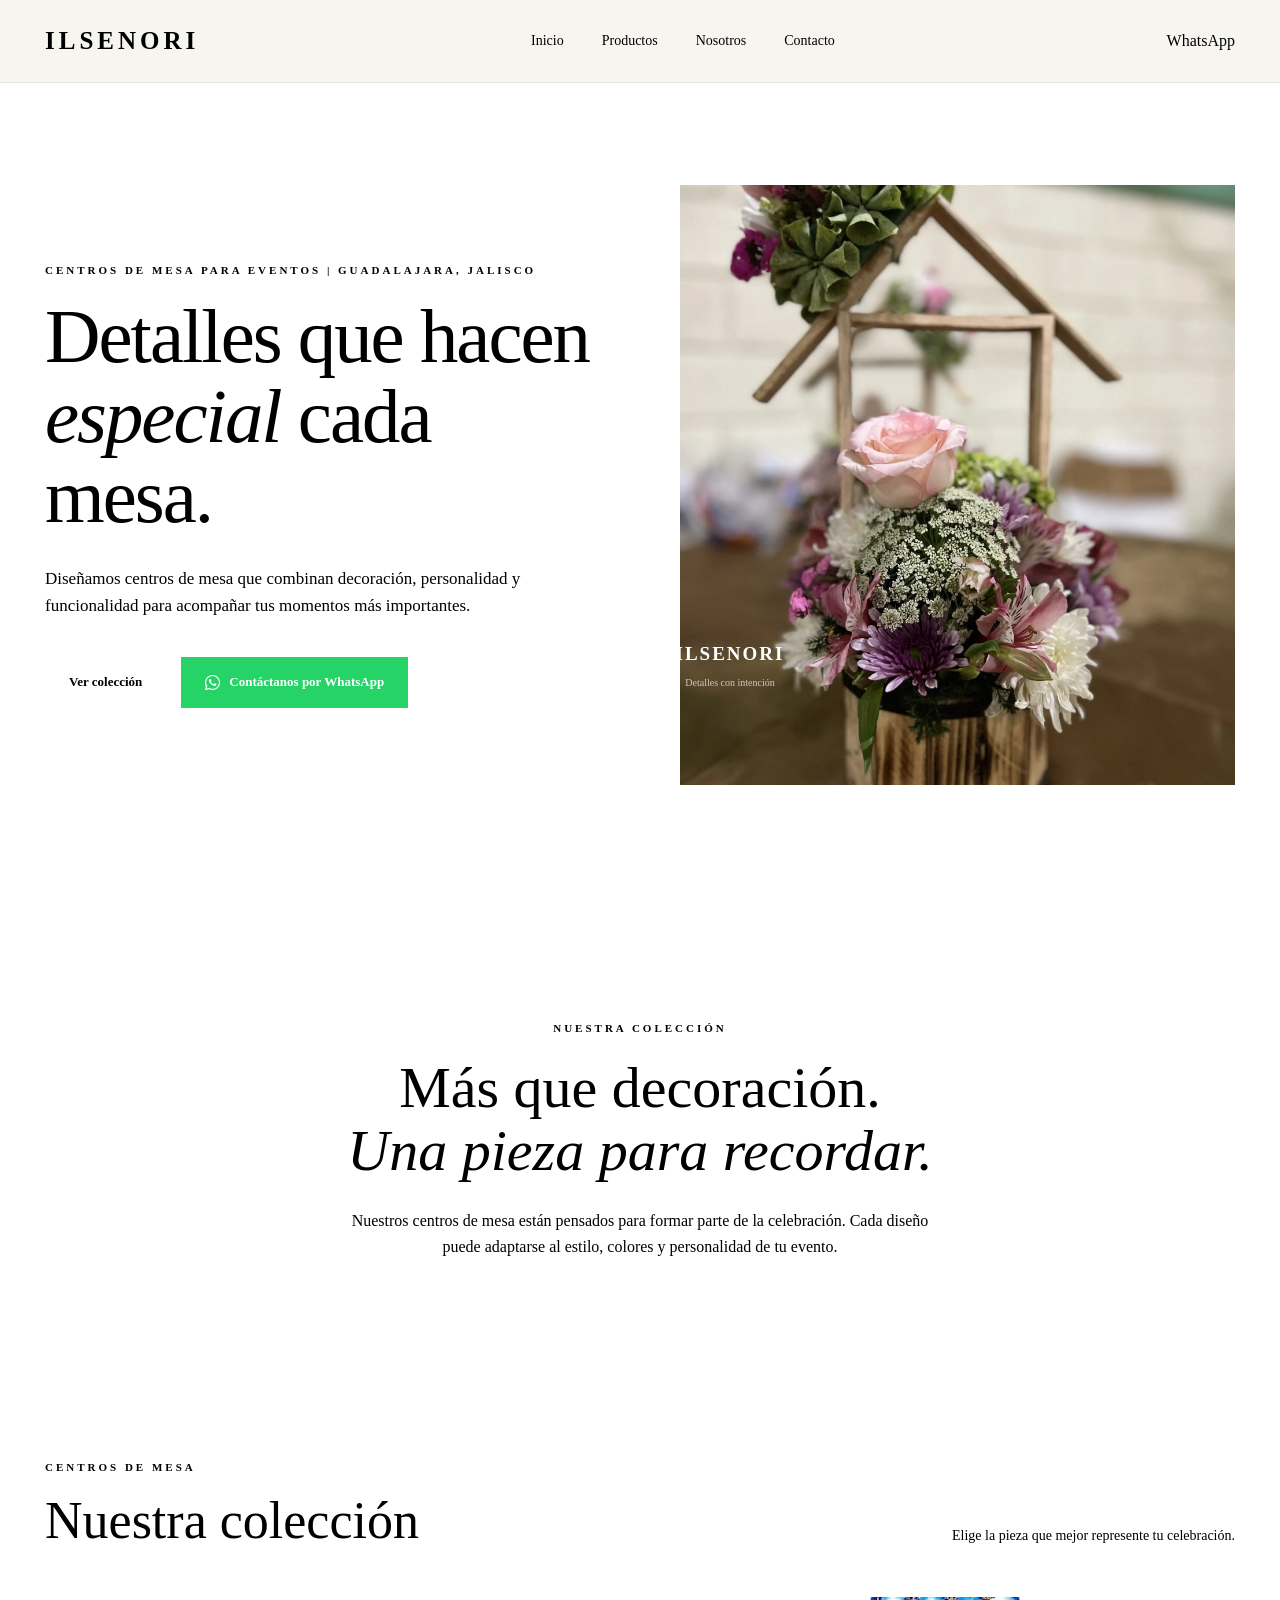
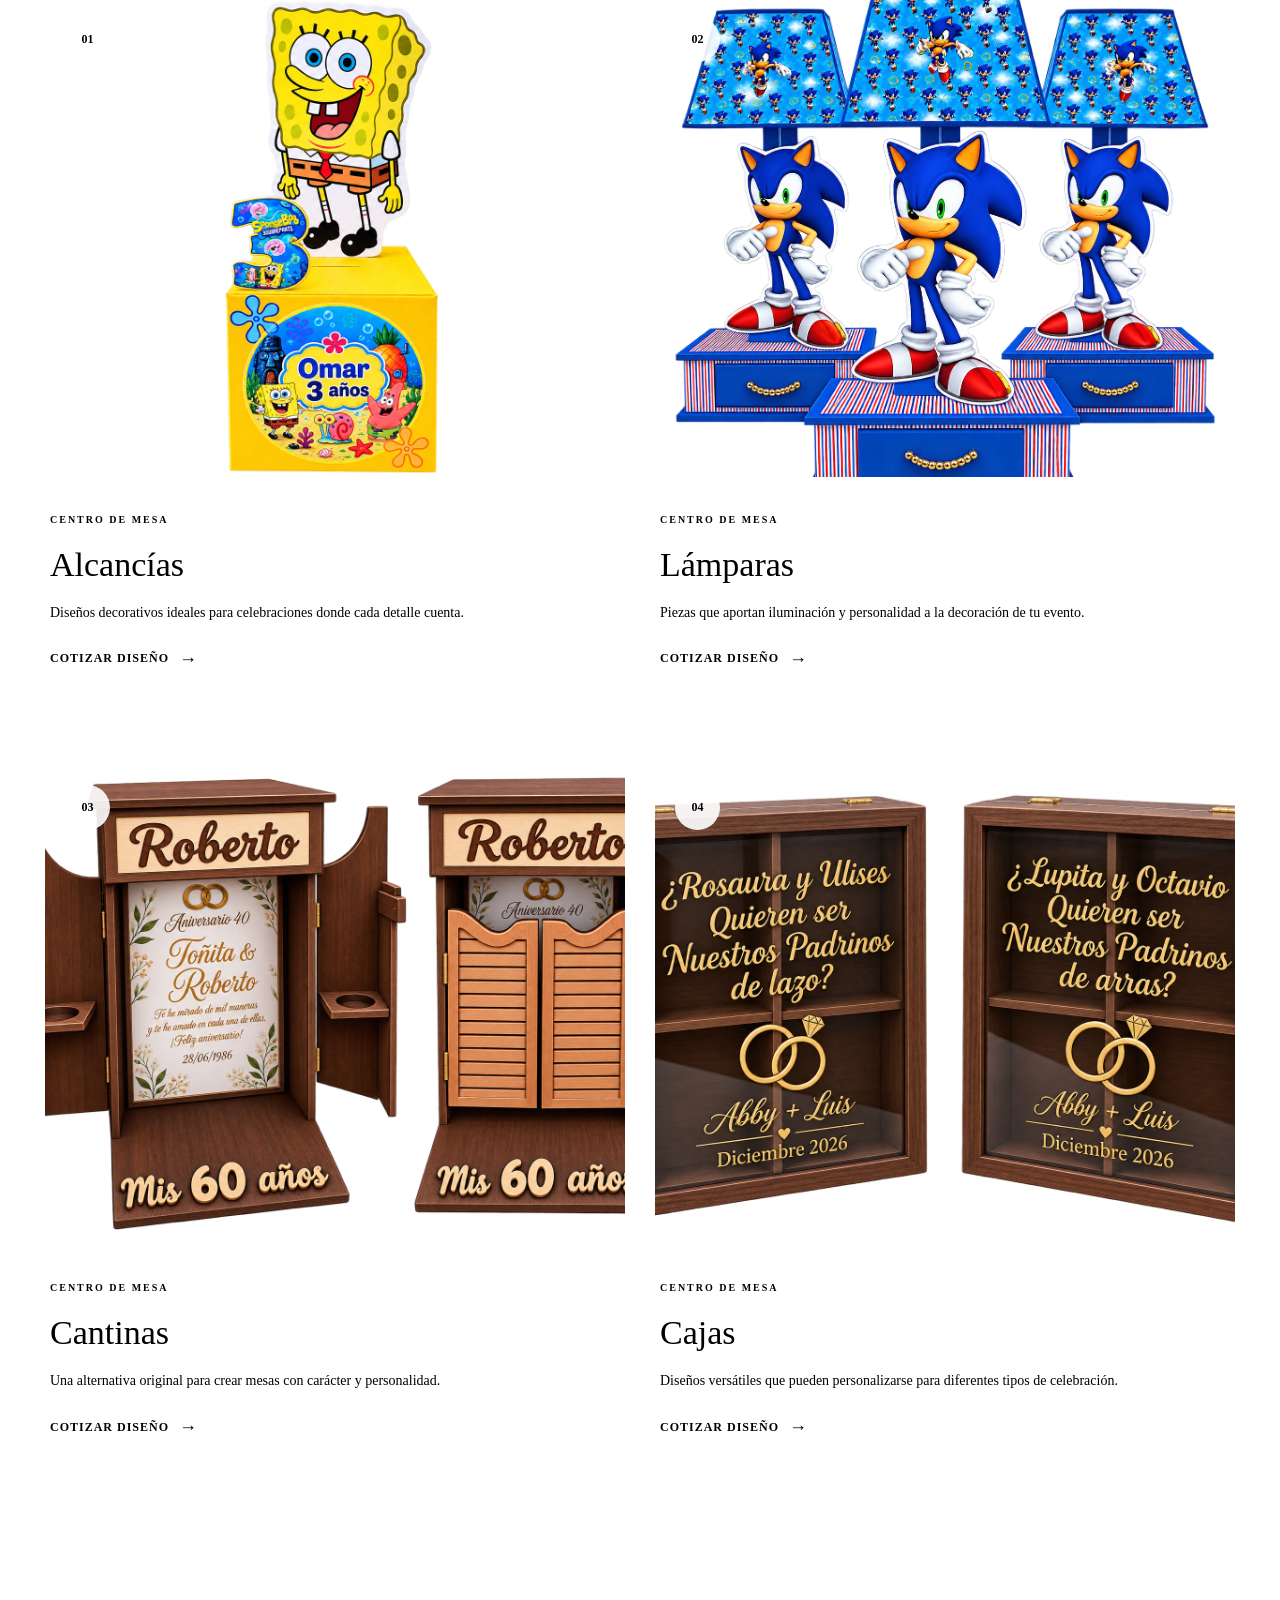
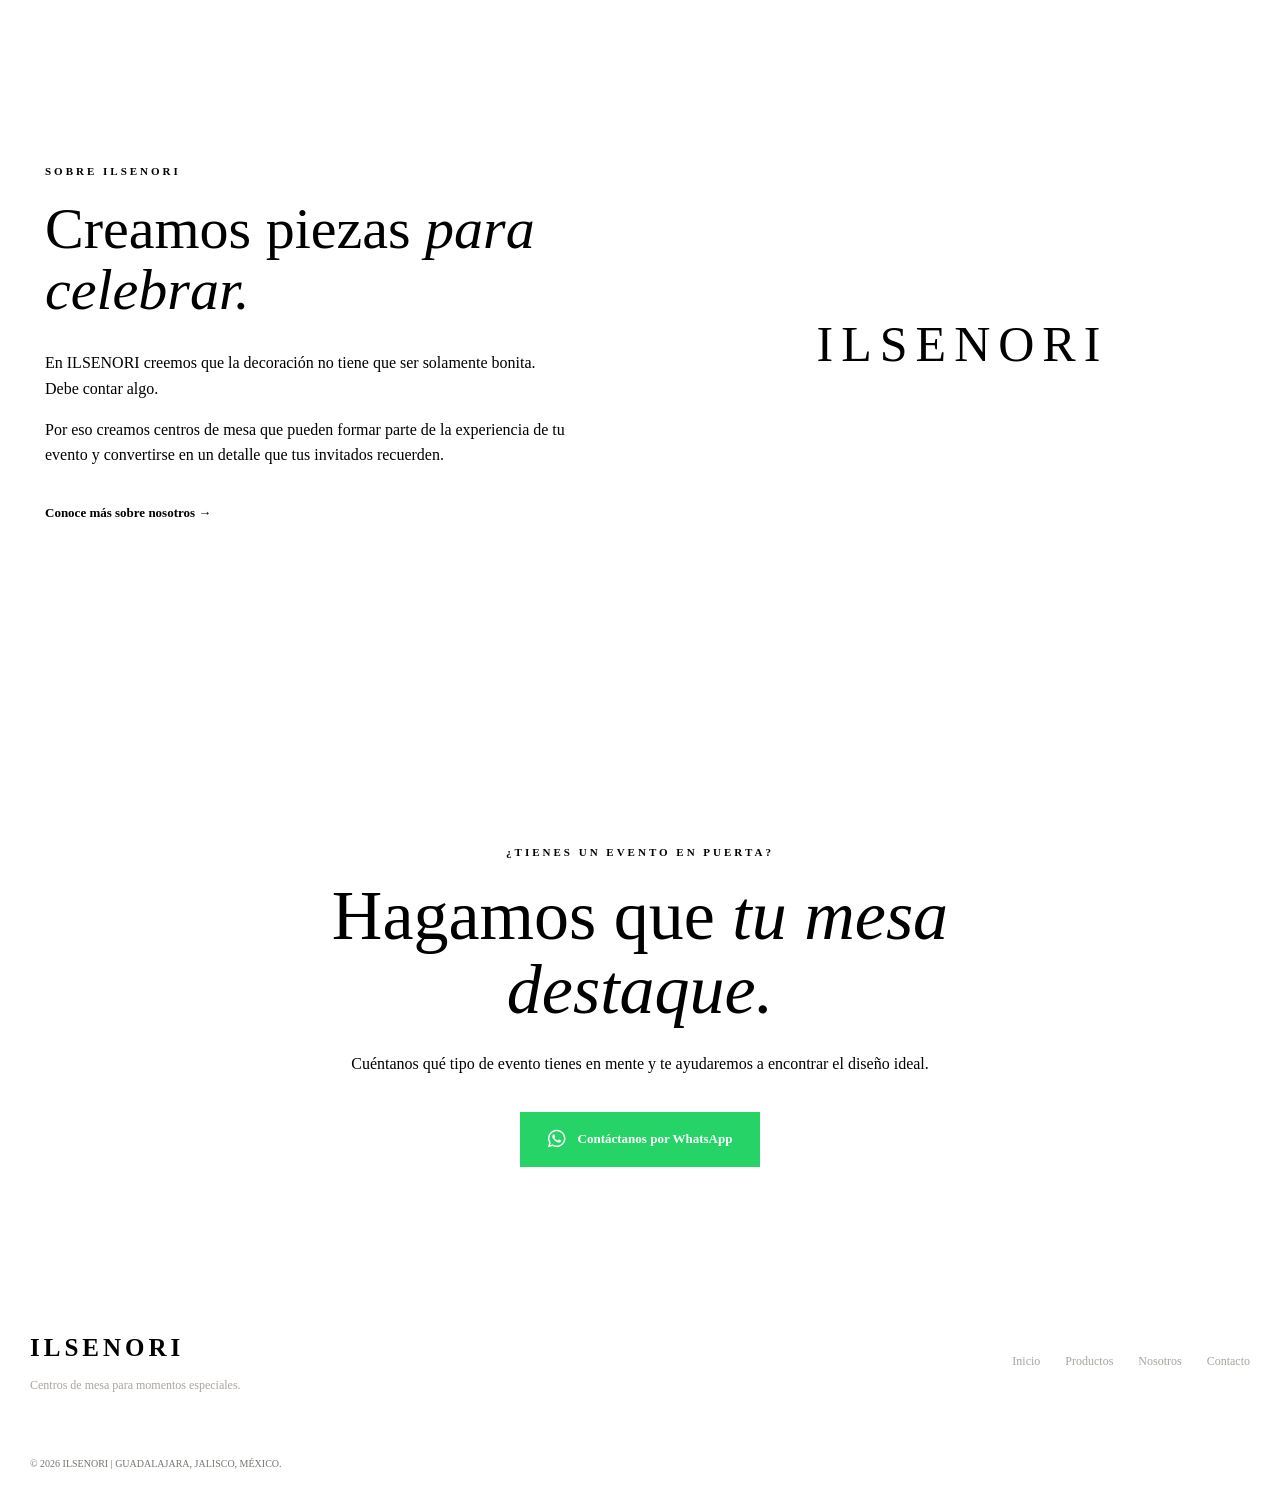
<file: index.html>
<!DOCTYPE html>
<html lang="es">
<head>
    <meta charset="UTF-8">
    <meta name="viewport" content="width=device-width, initial-scale=1.0">

    <title>ILSENORI | Centros de Mesa para Eventos</title>

    <meta 
        name="description" 
        content="Centros de mesa personalizados para eventos. Alcancías, lámparas, cantinas y cajas decorativas."
    >

    <!-- Google Fonts -->
    <link rel="preconnect" href="https://fonts.googleapis.com">
    <link rel="preconnect" href="https://fonts.gstatic.com" crossorigin>
    <link rel="stylesheet" href="https://cdnjs.cloudflare.com/ajax/libs/font-awesome/6.5.2/css/all.min.css">
    <link 
        href="https://fonts.googleapis.com/css2?family=DM+Sans:wght@400;500;600;700&family=Playfair+Display:wght@500;600;700&display=swap" 
        rel="stylesheet"
    >

    <!-- CSS -->
    <link rel="stylesheet" href="css/style.css">
</head>

<body>

    <!-- =========================
         NAVBAR
    ========================== -->

    <header class="navbar">

        <div class="nav-container">

            <a href="#inicio" class="logo">
                ILSENORI
            </a>

            <nav class="nav-menu">
                <a href="#inicio">Inicio</a>
                <a href="#productos">Productos</a>
                <a href="#nosotros">Nosotros</a>
                <a href="#contacto">Contacto</a>
            </nav>

            <a 
                href="https://wa.me/523339023542?text=Hola%20ILSENORI,%20me%20gustaría%20cotizar%20centros%20de%20mesa."
                target="_blank"
                class="nav-whatsapp"
            >
                WhatsApp
            </a>


        </div>

    </header>


    <!-- =========================
         HERO
    ========================== -->

    <main>

        <section class="hero" id="inicio">

            <div class="hero-content">

                <span class="eyebrow">
                    CENTROS DE MESA PARA EVENTOS | GUADALAJARA, JALISCO
                </span>

                <h1>
                    Detalles que hacen
                    <span>especial</span>
                    cada mesa.
                </h1>

                <p>
                    Diseñamos centros de mesa que combinan decoración,
                    personalidad y funcionalidad para acompañar tus
                    momentos más importantes.
                </p>

                <div class="hero-buttons">

                    <a href="#productos" class="btn btn-primary">
                        Ver colección
                    </a>

<a 
    href="https://wa.me/523339023542?text=Hola%20ILSENORI,%20me%20gustaría%20cotizar%20centros%20de%20mesa."
    target="_blank"
    class="btn btn-whatsapp"
>
    <i class="fa-brands fa-whatsapp"></i>
    Contáctanos por WhatsApp
</a>

                </div>

            </div>


            <div class="hero-image">

                <div class="hero-image-frame">

                    <img 
                        src="images/hero.webp" 
                        alt="Centro de mesa ILSENORI"
                    >

                </div>

                <div class="hero-badge">
                    <strong>ILSENORI</strong>
                    <span>Detalles con intención</span>
                </div>

            </div>

        </section>


        <!-- =========================
             INTRO
        ========================== -->

        <section class="intro">

            <span class="eyebrow">
                NUESTRA COLECCIÓN
            </span>

            <h2>
                Más que decoración.
                <br>
                <span>Una pieza para recordar.</span>
            </h2>

            <p>
                Nuestros centros de mesa están pensados para formar parte
                de la celebración. Cada diseño puede adaptarse al estilo,
                colores y personalidad de tu evento.
            </p>

        </section>


        <!-- =========================
             PRODUCTOS
        ========================== -->

        <section class="products-section" id="productos">

            <div class="section-header">

                <div>

                    <span class="eyebrow">
                        CENTROS DE MESA
                    </span>

                    <h2>
                        Nuestra colección
                    </h2>

                </div>

                <p>
                    Elige la pieza que mejor represente
                    tu celebración.
                </p>

            </div>


            <div class="products-grid">

                <!-- ALCANCÍAS -->

                <article class="product-card">

                    <div class="product-image">

                        <img 
                            src="images/alcancia.png" 
                            alt="Centro de mesa con alcancía"
                        >

                        <span class="product-number">
                            01
                        </span>

                    </div>

                    <div class="product-info">

                        <span>
                            CENTRO DE MESA
                        </span>

                        <h3>
                            Alcancías
                        </h3>

                        <p>
                            Diseños decorativos ideales para celebraciones
                            donde cada detalle cuenta.
                        </p>

                        <a 
                            href="https://wa.me/523339023542?text=Hola%20ILSENORI,%20me%20interesan%20los%20centros%20de%20mesa%20con%20alcancías."
                            target="_blank"
                            class="product-link"
                        >
                            Cotizar diseño
                            <span>→</span>
                        </a>

                    </div>

                </article>


                <!-- LÁMPARAS -->

                <article class="product-card">

                      <div class="product-image">

                        <img 
                            src="images/lampara.png" 
                            alt="Centro de mesa con lámpara"
                        >

                        <span class="product-number">
                            02
                        </span>

                    </div>


                    <div class="product-info">

                        <span>
                            CENTRO DE MESA
                        </span>

                        <h3>
                            Lámparas
                        </h3>

                        <p>
                            Piezas que aportan iluminación y personalidad
                            a la decoración de tu evento.
                        </p>

                        <a 
                            href="https://wa.me/523339023542?text=Hola%20ILSENORI,%20me%20interesan%20los%20centros%20de%20mesa con lámparas."
                            target="_blank"
                            class="product-link"
                        >
                            Cotizar diseño
                            <span>→</span>
                        </a>

                    </div>

                </article>


                <!-- CANTINAS -->

                <article class="product-card">

                      <div class="product-image">

                        <img 
                            src="images/cantina.png" 
                            alt="Centro de mesa con cantina"
                        >

                        <span class="product-number">
                            03
                        </span>

                    </div>


                    <div class="product-info">

                        <span>
                            CENTRO DE MESA
                        </span>

                        <h3>
                            Cantinas
                        </h3>

                        <p>
                            Una alternativa original para crear mesas
                            con carácter y personalidad.
                        </p>

                        <a 
                            href="https://wa.me/523339023542?text=Hola%20ILSENORI,%20me%20interesan%20los%20centros%20de%20mesa con cantinas."
                            target="_blank"
                            class="product-link"
                        >
                            Cotizar diseño
                            <span>→</span>
                        </a>

                    </div>

                </article>


                <!-- CAJAS -->

                <article class="product-card">
                      <div class="product-image">

                        <img 
                            src="images/caja.png" 
                            alt="Centro de mesa con caja"
                        >

                        <span class="product-number">
                            04
                        </span>

                    </div>


                    <div class="product-info">

                        <span>
                            CENTRO DE MESA
                        </span>

                        <h3>
                            Cajas
                        </h3>

                        <p>
                            Diseños versátiles que pueden personalizarse
                            para diferentes tipos de celebración.
                        </p>

                        <a 
                            href="https://wa.me/523339023542?text=Hola%20ILSENORI,%20me%20interesan%20los%20centros%20de%20mesa con cajas."
                            target="_blank"
                            class="product-link"
                        >
                            Cotizar diseño
                            <span>→</span>
                        </a>

                    </div>

                </article>

            </div>

        </section>


        <!-- =========================
             NOSOTROS
        ========================== -->

        <section class="about" id="nosotros">

            <div class="about-content">

                <span class="eyebrow">
                    SOBRE ILSENORI
                </span>

                <h2>
                    Creamos piezas
                    <span>para celebrar.</span>
                </h2>

                <p>
                    En ILSENORI creemos que la decoración no tiene que
                    ser solamente bonita. Debe contar algo.
                </p>

                <p>
                    Por eso creamos centros de mesa que pueden formar
                    parte de la experiencia de tu evento y convertirse
                    en un detalle que tus invitados recuerden.
                </p>

                <a href="#contacto" class="text-link">
                    Conoce más sobre nosotros →
                </a>

            </div>


            <div class="about-decoration">

                <div class="decoration-circle circle-one"></div>
                <div class="decoration-circle circle-two"></div>

                <span>
                    ILSENORI
                </span>

            </div>

        </section>


        <!-- =========================
             CTA
        ========================== -->

        <section class="contact" id="contacto">

            <div class="contact-inner">

                <span class="eyebrow">
                    ¿TIENES UN EVENTO EN PUERTA?
                </span>

                <h2>
                    Hagamos que
                    <span>tu mesa destaque.</span>
                </h2>

                <p>
                    Cuéntanos qué tipo de evento tienes en mente
                    y te ayudaremos a encontrar el diseño ideal.
                </p>

                <a 
                    href="https://wa.me/523339023542?text=Hola%20ILSENORI,%20quiero%20cotizar%20centros%20de%20mesa%20para%20mi%20evento."
                    target="_blank"
                    class="whatsapp-button"
                >
                    <i class="fa-brands fa-whatsapp whatsapp-icon"></i>
    Contáctanos por WhatsApp
                </a>

            </div>

        </section>

    </main>


    <!-- =========================
         FOOTER
    ========================== -->

    <footer>

        <div class="footer-container">

            <div class="footer-brand">

                <div class="logo">
                    ILSENORI
                </div>

                <p>
                    Centros de mesa para momentos especiales.
                </p>

            </div>


            <div class="footer-links">

                <a href="#inicio">Inicio</a>
                <a href="#productos">Productos</a>
                <a href="#nosotros">Nosotros</a>
                <a href="#contacto">Contacto</a>

            </div>

        </div>


        <div class="footer-bottom">

            <span>
                © 2026 ILSENORI | GUADALAJARA, JALISCO, MÉXICO.
            </span>

        </div>

    </footer>


    <!-- JavaScript -->
    <script src="js/script.js"></script>

</body>
</html>
</file>
<file: css/style.css>
<<<<<<< HEAD
/* =====================================================
   ILSENORI
   Centros de Mesa para Eventos
===================================================== */


/* =========================
   VARIABLES
========================= */

:root {

    --background: #f7f4ef;
    --background-light: #fbfaf7;

    --dark: #24221f;
    --dark-soft: #514d47;

    --accent: #a47750;
    --accent-dark: #805b3c;

    --border: #ddd7ce;

    --white: #ffffff;

    --serif: "Playfair Display", serif;
    --sans: "DM Sans", sans-serif;

}


/* =========================
   RESET
========================= */

* {
    margin: 0;
    padding: 0;
    box-sizing: border-box;
}

html {
    scroll-behavior: smooth;
}

body {

    font-family: var(--sans);

    background: var(--background);

    color: var(--dark);

    line-height: 1.6;

}

img {

    width: 100%;
    display: block;

}

a {

    text-decoration: none;
    color: inherit;

}


/* =========================
   NAVBAR
========================= */

.navbar {

    position: fixed;

    top: 0;
    left: 0;

    width: 100%;

    z-index: 1000;

    background: rgba(247, 244, 239, 0.9);

    backdrop-filter: blur(12px);

    border-bottom: 1px solid rgba(36, 34, 31, 0.08);

}

.nav-container {

    max-width: 1250px;

    margin: auto;

    height: 82px;

    padding: 0 30px;

    display: flex;

    align-items: center;

    justify-content: space-between;

}

.logo {

    font-family: var(--serif);

    font-size: 25px;

    font-weight: 700;

    letter-spacing: 4px;

}

.nav-menu {

    display: flex;

    gap: 38px;

}

.nav-menu a {

    font-size: 14px;

    font-weight: 500;

    transition: 0.3s;

}

.nav-menu a:hover {

    color: var(--accent);

}




/* =========================
   HERO
========================= */

.hero {

    min-height: 100vh;

    max-width: 1250px;

    margin: auto;

    padding: 150px 30px 80px;

    display: grid;

    grid-template-columns: 1fr 1fr;

    align-items: center;

    gap: 80px;

}

.hero-content {

    max-width: 570px;

}

.eyebrow {

    display: block;

    margin-bottom: 18px;

    color: var(--accent);

    font-size: 11px;

    font-weight: 700;

    letter-spacing: 3px;

}

.hero h1 {

    font-family: var(--serif);

    font-size: clamp(50px, 6vw, 82px);

    line-height: 1.04;

    font-weight: 500;

    letter-spacing: -2px;

    margin-bottom: 28px;

}

.hero h1 span,
.about h2 span,
.contact h2 span {

    color: var(--accent);

    font-style: italic;

}

.hero p {

    max-width: 500px;

    color: var(--dark-soft);

    font-size: 17px;

    margin-bottom: 38px;

}

.hero-buttons {

    display: flex;

    align-items: center;

    gap: 15px;

    flex-wrap: wrap;

}

.btn {

    padding: 15px 24px;

    font-size: 13px;

    font-weight: 600;

    transition: 0.3s;

}

.btn-primary {

    background: var(--dark);

    color: var(--white);

}

.btn-primary:hover {

    background: var(--accent);

}

.btn-outline {

    border: 1px solid var(--dark);

}
.btn-whatsapp {
    display: inline-flex;
    align-items: center;
    justify-content: center;
    gap: 9px;

    background: #25D366;
    color: #ffffff;

    transition: 0.3s;
}

.btn-whatsapp:hover {
    background: #1ebe5d;
    color: #ffffff;
    transform: translateY(-2px);
}

.btn-whatsapp i {
    font-size: 17px;
}
.btn-outline:hover {

    background: var(--dark);

    color: var(--white);

}


/* =========================
   HERO IMAGE
========================= */

.hero-image {

    position: relative;

}

.hero-image-frame {

    position: relative;

    height: 600px;

    overflow: hidden;

    background: #ded7cd;

}

.hero-image-frame img {

    width: 100%;
    height: 100%;

    object-fit: cover;

    transition: transform 0.8s ease;

}

.hero-image:hover img {

    transform: scale(1.03);

}

.hero-badge {

    position: absolute;

    left: -35px;

    bottom: 35px;

    width: 170px;

    height: 170px;

    border-radius: 50%;

    background: var(--dark);

    color: white;

    display: flex;

    flex-direction: column;

    justify-content: center;

    align-items: center;

    text-align: center;

    padding: 20px;

}

.hero-badge strong {

    font-family: var(--serif);

    font-size: 19px;

    letter-spacing: 2px;

}

.hero-badge span {

    font-size: 10px;

    color: #cfc9c0;

    margin-top: 5px;

}


/* =========================
   INTRO
========================= */

.intro {

    max-width: 800px;

    margin: auto;

    text-align: center;

    padding: 120px 30px;

}

.intro h2 {

    font-family: var(--serif);

    font-size: clamp(38px, 5vw, 58px);

    line-height: 1.1;

    font-weight: 500;

    margin-bottom: 25px;

}

.intro h2 span {

    color: var(--accent);

    font-style: italic;

}

.intro p {

    max-width: 600px;

    margin: auto;

    color: var(--dark-soft);

}


/* =========================
   PRODUCTS
========================= */

.products-section {

    max-width: 1250px;

    margin: auto;

    padding: 80px 30px 130px;

}

.section-header {

    display: flex;

    justify-content: space-between;

    align-items: end;

    margin-bottom: 50px;

}

.section-header h2 {

    font-family: var(--serif);

    font-size: 52px;

    font-weight: 500;

    line-height: 1;

}

.section-header p {

    max-width: 300px;

    color: var(--dark-soft);

    font-size: 14px;

}


/* =========================
   PRODUCT GRID
========================= */

.products-grid {

    display: grid;

    grid-template-columns: repeat(2, 1fr);

    gap: 60px 30px;

}

.product-card {

    background: var(--background-light);

}

.product-image {

    height: 480px;

    position: relative;

    overflow: hidden;

    background:  var(--background);

}

.product-image img {

    height: 100%;

    object-fit: cover;

    transition: transform 0.7s ease;

}

.product-card:hover .product-image img {

    transform: scale(1.04);

}

.product-number {

    position: absolute;

    top: 20px;

    left: 20px;

    width: 45px;

    height: 45px;

    border-radius: 50%;

    display: flex;

    align-items: center;

    justify-content: center;

    background: rgba(255,255,255,0.9);

    font-size: 12px;

    font-weight: 600;

}


/* PLACEHOLDER */

.product-placeholder {

    display: flex;

    align-items: center;

    justify-content: center;

    background:
        linear-gradient(
            135deg,
            #ddd5ca,
            #eee9e1
        );

}

.product-placeholder div {

    text-align: center;

}

.product-placeholder span {

    display: block;

    font-size: 12px;

    color: var(--accent);

    letter-spacing: 3px;

    margin-bottom: 8px;

}

.product-placeholder strong {

    font-family: var(--serif);

    font-size: 38px;

    font-weight: 500;

}


/* PRODUCT INFO */

.product-info {

    padding: 28px 5px;

}

.product-info > span {

    color: var(--accent);

    font-size: 10px;

    font-weight: 700;

    letter-spacing: 2px;

}

.product-info h3 {

    font-family: var(--serif);

    font-size: 34px;

    font-weight: 500;

    margin: 7px 0 10px;

}

.product-info p {

    max-width: 470px;

    color: var(--dark-soft);

    font-size: 14px;

    margin-bottom: 20px;

}

.product-link {

    display: inline-flex;

    gap: 10px;

    align-items: center;

    font-size: 12px;

    font-weight: 700;

    letter-spacing: 1px;

    text-transform: uppercase;

    border-bottom: 1px solid var(--dark);

    padding-bottom: 4px;

    transition: 0.3s;

}

.product-link:hover {

    color: var(--accent);

    border-color: var(--accent);

}

.product-link span {

    font-size: 18px;

}


/* =========================
   ABOUT
========================= */

.about {

    max-width: 1250px;

    margin: auto;

    padding: 100px 30px 140px;

    display: grid;

    grid-template-columns: 1fr 1fr;

    align-items: center;

    gap: 100px;

}

.about-content {

    max-width: 520px;

}

.about h2 {

    font-family: var(--serif);

    font-size: 58px;

    font-weight: 500;

    line-height: 1.05;

    margin-bottom: 30px;

}

.about p {

    color: var(--dark-soft);

    margin-bottom: 15px;

}

.text-link {

    display: inline-block;

    margin-top: 20px;

    font-weight: 600;

    font-size: 13px;

    border-bottom: 1px solid var(--dark);

}


/* ABOUT DECORATION */

.about-decoration {

    height: 480px;

    background: var(--dark);

    position: relative;

    overflow: hidden;

    display: flex;

    justify-content: center;

    align-items: center;

}

.about-decoration > span {

    position: relative;

    z-index: 2;

    font-family: var(--serif);

    font-size: 50px;

    color: var(--white);

    letter-spacing: 8px;

}

.decoration-circle {

    position: absolute;

    border: 1px solid rgba(255,255,255,0.15);

    border-radius: 50%;

}

.circle-one {

    width: 400px;

    height: 400px;

}

.circle-two {

    width: 600px;

    height: 600px;

}

/* =========================
   CONTACT
========================= */

.contact {
    background: var(--background);
    padding: 120px 30px;
}

.contact-inner {
    max-width: 800px;
    margin: auto;
    text-align: center;
}

.contact h2 {
    font-family: var(--serif);
    font-size: clamp(45px, 6vw, 70px);
    font-weight: 500;
    line-height: 1.05;
    margin-bottom: 25px;
}

.contact h2 span {
    color: var(--accent);
    font-style: italic;
}

.contact p {
    max-width: 600px;
    margin: 0 auto 35px;
    color: var(--dark-soft);
}
/* =========================
   CONTACT
========================= */

.whatsapp-button {

    display: inline-flex;

    align-items: center;

    justify-content: center;

    gap: 12px;

    padding: 17px 28px;

    background: #25D366;

    color: #ffffff;

    font-size: 13px;

    font-weight: 700;

    transition: 0.3s;

}

.whatsapp-button:hover {

    background: #1ebe5d;

    color: #ffffff;

    transform: translateY(-2px);

}

.whatsapp-icon {

    font-size: 20px;

}



/* =========================
   FOOTER
========================= */

footer {

    background: var(--dark);

    color: var(--white);

    padding: 0 30px 30px;

}

.footer-container {

    max-width: 1250px;

    margin: auto;

    padding: 40px 0;

    border-top: 1px solid rgba(255,255,255,0.12);

    display: flex;

    justify-content: space-between;

}

.footer-brand p {

    color: #aaa49d;

    font-size: 12px;

    margin-top: 8px;

}

.footer-links {

    display: flex;

    gap: 25px;

    align-items: center;

}

.footer-links a {

    font-size: 12px;

    color: #aaa49d;

}

.footer-links a:hover {

    color: white;

}

.footer-bottom {

    max-width: 1250px;

    margin: auto;

    padding-top: 20px;

    border-top: 1px solid rgba(255,255,255,0.08);

    display: flex;

    justify-content: space-between;

    color: #77736d;

    font-size: 10px;

}


/* =========================
   RESPONSIVE
========================= */

@media (max-width: 900px) {

    .nav-menu,
    .nav-whatsapp {

        display: none;

    }

    .menu-toggle {

        display: block;

    }

    .hero {

        grid-template-columns: 1fr;

        gap: 50px;

    }

    .hero-image-frame {

        height: 500px;

    }

    .hero-badge {

        left: 20px;

    }

    .products-grid {

        grid-template-columns: 1fr;

    }

    .about {

        grid-template-columns: 1fr;

        gap: 50px;

    }

}


@media (max-width: 600px) {

    .nav-container {

        height: 70px;

        padding: 0 20px;

    }

    .logo {

        font-size: 21px;

    }

    .hero {

        padding: 120px 20px 60px;

    }

    .hero h1 {

        font-size: 48px;

    }

    .hero p {

        font-size: 15px;

    }

    .hero-buttons {

        flex-direction: column;

        align-items: stretch;

    }

    .btn {

        text-align: center;

    }

    .hero-image-frame {

        height: 420px;

    }

    .hero-badge {

        width: 125px;

        height: 125px;

        left: 15px;

        bottom: 15px;

    }

    .hero-badge strong {

        font-size: 14px;

    }

    .hero-badge span {

        font-size: 8px;

    }

    .intro {

        padding: 80px 20px;

    }

    .intro h2 {

        font-size: 38px;

    }

    .products-section {

        padding: 50px 20px 80px;

    }

    .section-header {

        display: block;

    }

    .section-header h2 {

        font-size: 42px;

        margin-bottom: 15px;

    }

    .product-image {

        height: 380px;

    }

    .product-info h3 {

        font-size: 30px;

    }

    .about {

        padding: 70px 20px 90px;

    }

    .about h2 {

        font-size: 43px;

    }

    .about-decoration {

        height: 350px;

    }

    .about-decoration > span {

        font-size: 32px;

    }

    .contact {

        padding: 90px 20px;

    }

    .contact h2 {

        font-size: 45px;

    }

    .footer-container {

        flex-direction: column;

        gap: 30px;

    }

    .footer-links {

        flex-wrap: wrap;

    }

    .footer-bottom {

        flex-direction: column;

        gap: 5px;

    }

}

/* =========================
   SCROLL ANIMATIONS
========================= */

.animate {

    opacity: 0;

    transform: translateY(25px);

    transition:
        opacity 0.7s ease,
        transform 0.7s ease;

}

.animate.visible {

    opacity: 1;

    transform: translateY(0);

}


/* =========================
   SCROLLED NAVBAR
========================= */

.navbar.scrolled {

    box-shadow: 0 5px 25px rgba(0,0,0,0.05);

}


/* =========================
   MOBILE MENU
========================= */

@media (max-width: 900px) {

    .nav-menu.mobile-active {

        display: flex;

        position: absolute;

        top: 70px;

        left: 0;

        width: 100%;

        padding: 25px 20px;

        background: var(--background);

        flex-direction: column;

        gap: 20px;

        border-bottom: 1px solid var(--border);

    }

=======
/* =====================================================
   ILSENORI
   Centros de Mesa para Eventos
===================================================== */


/* =========================
   VARIABLES
========================= */

:root {

    --background: #f7f4ef;
    --background-light: #fbfaf7;

    --dark: #24221f;
    --dark-soft: #514d47;

    --accent: #a47750;
    --accent-dark: #805b3c;

    --border: #ddd7ce;

    --white: #ffffff;

    --serif: "Playfair Display", serif;
    --sans: "DM Sans", sans-serif;

}


/* =========================
   RESET
========================= */

* {
    margin: 0;
    padding: 0;
    box-sizing: border-box;
}

html {
    scroll-behavior: smooth;
}

body {

    font-family: var(--sans);

    background: var(--background);

    color: var(--dark);

    line-height: 1.6;

}

img {

    width: 100%;
    display: block;

}

a {

    text-decoration: none;
    color: inherit;

}


/* =========================
   NAVBAR
========================= */

.navbar {

    position: fixed;

    top: 0;
    left: 0;

    width: 100%;

    z-index: 1000;

    background: rgba(247, 244, 239, 0.9);

    backdrop-filter: blur(12px);

    border-bottom: 1px solid rgba(36, 34, 31, 0.08);

}

.nav-container {

    max-width: 1250px;

    margin: auto;

    height: 82px;

    padding: 0 30px;

    display: flex;

    align-items: center;

    justify-content: space-between;

}

.logo {

    font-family: var(--serif);

    font-size: 25px;

    font-weight: 700;

    letter-spacing: 4px;

}

.nav-menu {

    display: flex;

    gap: 38px;

}

.nav-menu a {

    font-size: 14px;

    font-weight: 500;

    transition: 0.3s;

}

.nav-menu a:hover {

    color: var(--accent);

}




/* =========================
   HERO
========================= */

.hero {

    min-height: 100vh;

    max-width: 1250px;

    margin: auto;

    padding: 150px 30px 80px;

    display: grid;

    grid-template-columns: 1fr 1fr;

    align-items: center;

    gap: 80px;

}

.hero-content {

    max-width: 570px;

}

.eyebrow {

    display: block;

    margin-bottom: 18px;

    color: var(--accent);

    font-size: 11px;

    font-weight: 700;

    letter-spacing: 3px;

}

.hero h1 {

    font-family: var(--serif);

    font-size: clamp(50px, 6vw, 82px);

    line-height: 1.04;

    font-weight: 500;

    letter-spacing: -2px;

    margin-bottom: 28px;

}

.hero h1 span,
.about h2 span,
.contact h2 span {

    color: var(--accent);

    font-style: italic;

}

.hero p {

    max-width: 500px;

    color: var(--dark-soft);

    font-size: 17px;

    margin-bottom: 38px;

}

.hero-buttons {

    display: flex;

    align-items: center;

    gap: 15px;

    flex-wrap: wrap;

}

.btn {

    padding: 15px 24px;

    font-size: 13px;

    font-weight: 600;

    transition: 0.3s;

}

.btn-primary {

    background: var(--dark);

    color: var(--white);

}

.btn-primary:hover {

    background: var(--accent);

}

.btn-outline {

    border: 1px solid var(--dark);

}
.btn-whatsapp {
    display: inline-flex;
    align-items: center;
    justify-content: center;
    gap: 9px;

    background: #25D366;
    color: #ffffff;

    transition: 0.3s;
}

.btn-whatsapp:hover {
    background: #1ebe5d;
    color: #ffffff;
    transform: translateY(-2px);
}

.btn-whatsapp i {
    font-size: 17px;
}
.btn-outline:hover {

    background: var(--dark);

    color: var(--white);

}


/* =========================
   HERO IMAGE
========================= */

.hero-image {

    position: relative;

}

.hero-image-frame {

    position: relative;

    height: 600px;

    overflow: hidden;

    background: #ded7cd;

}

.hero-image-frame img {

    width: 100%;
    height: 100%;

    object-fit: cover;

    transition: transform 0.8s ease;

}

.hero-image:hover img {

    transform: scale(1.03);

}

.hero-badge {

    position: absolute;

    left: -35px;

    bottom: 35px;

    width: 170px;

    height: 170px;

    border-radius: 50%;

    background: var(--dark);

    color: white;

    display: flex;

    flex-direction: column;

    justify-content: center;

    align-items: center;

    text-align: center;

    padding: 20px;

}

.hero-badge strong {

    font-family: var(--serif);

    font-size: 19px;

    letter-spacing: 2px;

}

.hero-badge span {

    font-size: 10px;

    color: #cfc9c0;

    margin-top: 5px;

}


/* =========================
   INTRO
========================= */

.intro {

    max-width: 800px;

    margin: auto;

    text-align: center;

    padding: 120px 30px;

}

.intro h2 {

    font-family: var(--serif);

    font-size: clamp(38px, 5vw, 58px);

    line-height: 1.1;

    font-weight: 500;

    margin-bottom: 25px;

}

.intro h2 span {

    color: var(--accent);

    font-style: italic;

}

.intro p {

    max-width: 600px;

    margin: auto;

    color: var(--dark-soft);

}


/* =========================
   PRODUCTS
========================= */

.products-section {

    max-width: 1250px;

    margin: auto;

    padding: 80px 30px 130px;

}

.section-header {

    display: flex;

    justify-content: space-between;

    align-items: end;

    margin-bottom: 50px;

}

.section-header h2 {

    font-family: var(--serif);

    font-size: 52px;

    font-weight: 500;

    line-height: 1;

}

.section-header p {

    max-width: 300px;

    color: var(--dark-soft);

    font-size: 14px;

}


/* =========================
   PRODUCT GRID
========================= */

.products-grid {

    display: grid;

    grid-template-columns: repeat(2, 1fr);

    gap: 60px 30px;

}

.product-card {

    background: var(--background-light);

}

.product-image {

    height: 480px;

    position: relative;

    overflow: hidden;

    background:  var(--background);

}

.product-image img {

    height: 100%;

    object-fit: cover;

    transition: transform 0.7s ease;

}

.product-card:hover .product-image img {

    transform: scale(1.04);

}

.product-number {

    position: absolute;

    top: 20px;

    left: 20px;

    width: 45px;

    height: 45px;

    border-radius: 50%;

    display: flex;

    align-items: center;

    justify-content: center;

    background: rgba(255,255,255,0.9);

    font-size: 12px;

    font-weight: 600;

}


/* PLACEHOLDER */

.product-placeholder {

    display: flex;

    align-items: center;

    justify-content: center;

    background:
        linear-gradient(
            135deg,
            #ddd5ca,
            #eee9e1
        );

}

.product-placeholder div {

    text-align: center;

}

.product-placeholder span {

    display: block;

    font-size: 12px;

    color: var(--accent);

    letter-spacing: 3px;

    margin-bottom: 8px;

}

.product-placeholder strong {

    font-family: var(--serif);

    font-size: 38px;

    font-weight: 500;

}


/* PRODUCT INFO */

.product-info {

    padding: 28px 5px;

}

.product-info > span {

    color: var(--accent);

    font-size: 10px;

    font-weight: 700;

    letter-spacing: 2px;

}

.product-info h3 {

    font-family: var(--serif);

    font-size: 34px;

    font-weight: 500;

    margin: 7px 0 10px;

}

.product-info p {

    max-width: 470px;

    color: var(--dark-soft);

    font-size: 14px;

    margin-bottom: 20px;

}

.product-link {

    display: inline-flex;

    gap: 10px;

    align-items: center;

    font-size: 12px;

    font-weight: 700;

    letter-spacing: 1px;

    text-transform: uppercase;

    border-bottom: 1px solid var(--dark);

    padding-bottom: 4px;

    transition: 0.3s;

}

.product-link:hover {

    color: var(--accent);

    border-color: var(--accent);

}

.product-link span {

    font-size: 18px;

}


/* =========================
   ABOUT
========================= */

.about {

    max-width: 1250px;

    margin: auto;

    padding: 100px 30px 140px;

    display: grid;

    grid-template-columns: 1fr 1fr;

    align-items: center;

    gap: 100px;

}

.about-content {

    max-width: 520px;

}

.about h2 {

    font-family: var(--serif);

    font-size: 58px;

    font-weight: 500;

    line-height: 1.05;

    margin-bottom: 30px;

}

.about p {

    color: var(--dark-soft);

    margin-bottom: 15px;

}

.text-link {

    display: inline-block;

    margin-top: 20px;

    font-weight: 600;

    font-size: 13px;

    border-bottom: 1px solid var(--dark);

}


/* ABOUT DECORATION */

.about-decoration {

    height: 480px;

    background: var(--dark);

    position: relative;

    overflow: hidden;

    display: flex;

    justify-content: center;

    align-items: center;

}

.about-decoration > span {

    position: relative;

    z-index: 2;

    font-family: var(--serif);

    font-size: 50px;

    color: var(--white);

    letter-spacing: 8px;

}

.decoration-circle {

    position: absolute;

    border: 1px solid rgba(255,255,255,0.15);

    border-radius: 50%;

}

.circle-one {

    width: 400px;

    height: 400px;

}

.circle-two {

    width: 600px;

    height: 600px;

}

/* =========================
   CONTACT
========================= */

.contact {
    background: var(--background);
    padding: 120px 30px;
}

.contact-inner {
    max-width: 800px;
    margin: auto;
    text-align: center;
}

.contact h2 {
    font-family: var(--serif);
    font-size: clamp(45px, 6vw, 70px);
    font-weight: 500;
    line-height: 1.05;
    margin-bottom: 25px;
}

.contact h2 span {
    color: var(--accent);
    font-style: italic;
}

.contact p {
    max-width: 600px;
    margin: 0 auto 35px;
    color: var(--dark-soft);
}
/* =========================
   CONTACT
========================= */

.whatsapp-button {

    display: inline-flex;

    align-items: center;

    justify-content: center;

    gap: 12px;

    padding: 17px 28px;

    background: #25D366;

    color: #ffffff;

    font-size: 13px;

    font-weight: 700;

    transition: 0.3s;

}

.whatsapp-button:hover {

    background: #1ebe5d;

    color: #ffffff;

    transform: translateY(-2px);

}

.whatsapp-icon {

    font-size: 20px;

}



/* =========================
   FOOTER
========================= */

footer {

    background: var(--dark);

    color: var(--white);

    padding: 0 30px 30px;

}

.footer-container {

    max-width: 1250px;

    margin: auto;

    padding: 40px 0;

    border-top: 1px solid rgba(255,255,255,0.12);

    display: flex;

    justify-content: space-between;

}

.footer-brand p {

    color: #aaa49d;

    font-size: 12px;

    margin-top: 8px;

}

.footer-links {

    display: flex;

    gap: 25px;

    align-items: center;

}

.footer-links a {

    font-size: 12px;

    color: #aaa49d;

}

.footer-links a:hover {

    color: white;

}

.footer-bottom {

    max-width: 1250px;

    margin: auto;

    padding-top: 20px;

    border-top: 1px solid rgba(255,255,255,0.08);

    display: flex;

    justify-content: space-between;

    color: #77736d;

    font-size: 10px;

}


/* =========================
   RESPONSIVE
========================= */

@media (max-width: 900px) {

    .nav-menu,
    .nav-whatsapp {

        display: none;

    }

    .menu-toggle {

        display: block;

    }

    .hero {

        grid-template-columns: 1fr;

        gap: 50px;

    }

    .hero-image-frame {

        height: 500px;

    }

    .hero-badge {

        left: 20px;

    }

    .products-grid {

        grid-template-columns: 1fr;

    }

    .about {

        grid-template-columns: 1fr;

        gap: 50px;

    }

}


@media (max-width: 600px) {

    .nav-container {

        height: 70px;

        padding: 0 20px;

    }

    .logo {

        font-size: 21px;

    }

    .hero {

        padding: 120px 20px 60px;

    }

    .hero h1 {

        font-size: 48px;

    }

    .hero p {

        font-size: 15px;

    }

    .hero-buttons {

        flex-direction: column;

        align-items: stretch;

    }

    .btn {

        text-align: center;

    }

    .hero-image-frame {

        height: 420px;

    }

    .hero-badge {

        width: 125px;

        height: 125px;

        left: 15px;

        bottom: 15px;

    }

    .hero-badge strong {

        font-size: 14px;

    }

    .hero-badge span {

        font-size: 8px;

    }

    .intro {

        padding: 80px 20px;

    }

    .intro h2 {

        font-size: 38px;

    }

    .products-section {

        padding: 50px 20px 80px;

    }

    .section-header {

        display: block;

    }

    .section-header h2 {

        font-size: 42px;

        margin-bottom: 15px;

    }

    .product-image {

        height: 380px;

    }

    .product-info h3 {

        font-size: 30px;

    }

    .about {

        padding: 70px 20px 90px;

    }

    .about h2 {

        font-size: 43px;

    }

    .about-decoration {

        height: 350px;

    }

    .about-decoration > span {

        font-size: 32px;

    }

    .contact {

        padding: 90px 20px;

    }

    .contact h2 {

        font-size: 45px;

    }

    .footer-container {

        flex-direction: column;

        gap: 30px;

    }

    .footer-links {

        flex-wrap: wrap;

    }

    .footer-bottom {

        flex-direction: column;

        gap: 5px;

    }

}

/* =========================
   SCROLL ANIMATIONS
========================= */

.animate {

    opacity: 0;

    transform: translateY(25px);

    transition:
        opacity 0.7s ease,
        transform 0.7s ease;

}

.animate.visible {

    opacity: 1;

    transform: translateY(0);

}


/* =========================
   SCROLLED NAVBAR
========================= */

.navbar.scrolled {

    box-shadow: 0 5px 25px rgba(0,0,0,0.05);

}


/* =========================
   MOBILE MENU
========================= */

@media (max-width: 900px) {

    .nav-menu.mobile-active {

        display: flex;

        position: absolute;

        top: 70px;

        left: 0;

        width: 100%;

        padding: 25px 20px;

        background: var(--background);

        flex-direction: column;

        gap: 20px;

        border-bottom: 1px solid var(--border);

    }

>>>>>>> c7e9c28369a5887ff9e4650a9a636451faa6b1b6
}
</file>
